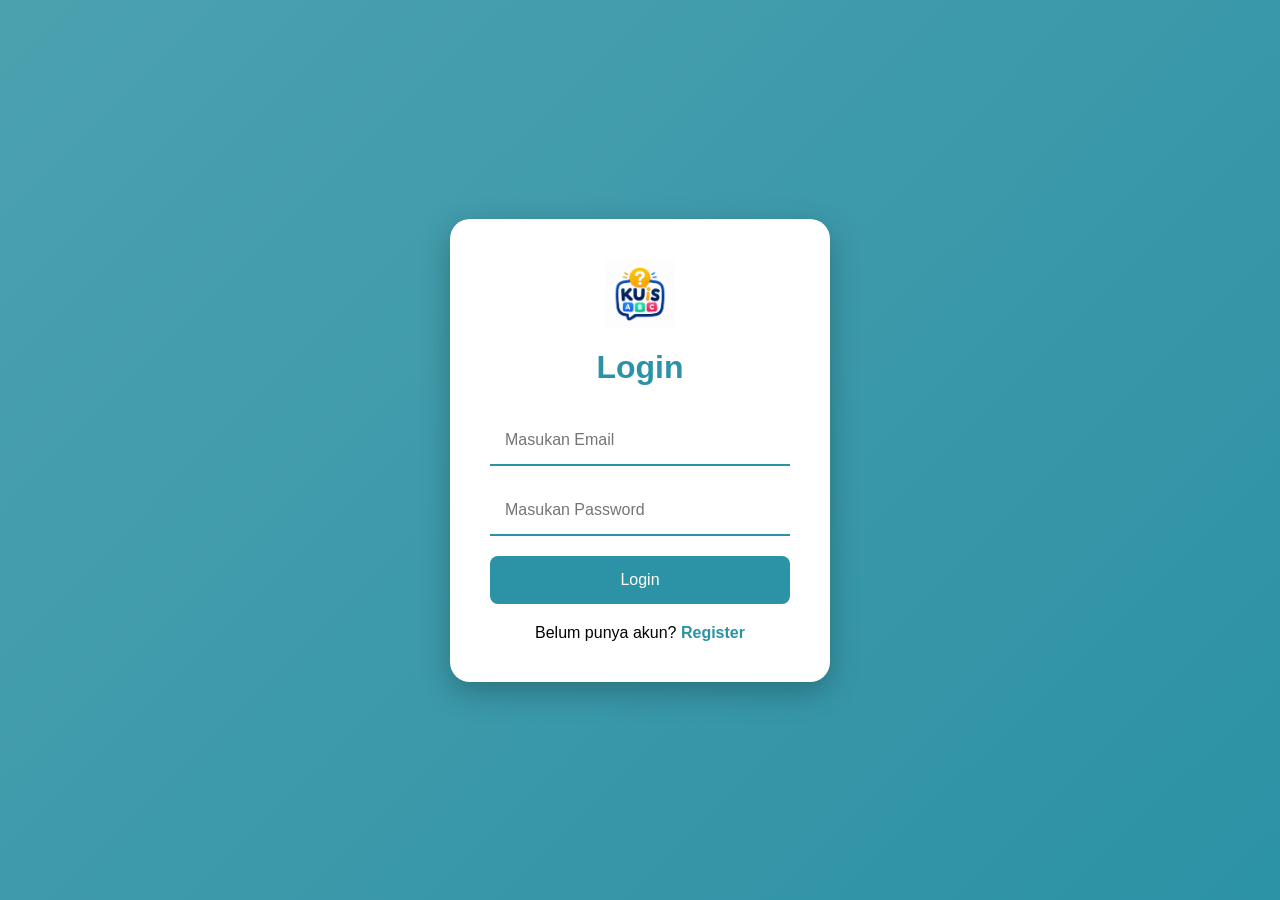
<file: index.html>
<!doctype html>
<html lang="en">
  <head>
    <meta charset="UTF-8" />
    <meta name="viewport" content="width=device-width, initial-scale=1.0" />
    <!-- My Style CSS-->
    <link rel="stylesheet" href="css/style.css" />
    <title>Quizz App - Login</title>
  </head>
  <body>
    <div class="container">
      <div class="login-box">
        <img src="assets/logo.png" class="logo" />
        <h1>Login</h1>
        <form id="loginForm">
          <input type="email" id="email" placeholder="Masukan Email" required />
          <input type="password" id="password" placeholder="Masukan Password" required />
          <button type="submit">Login</button>
        </form>
        <p>
          Belum punya akun?
          <a href="register.html">Register</a>
        </p>
      </div>
    </div>
    <!-- My JS -->
    <script src="js/login.js"></script>
  </body>
</html>
</file>
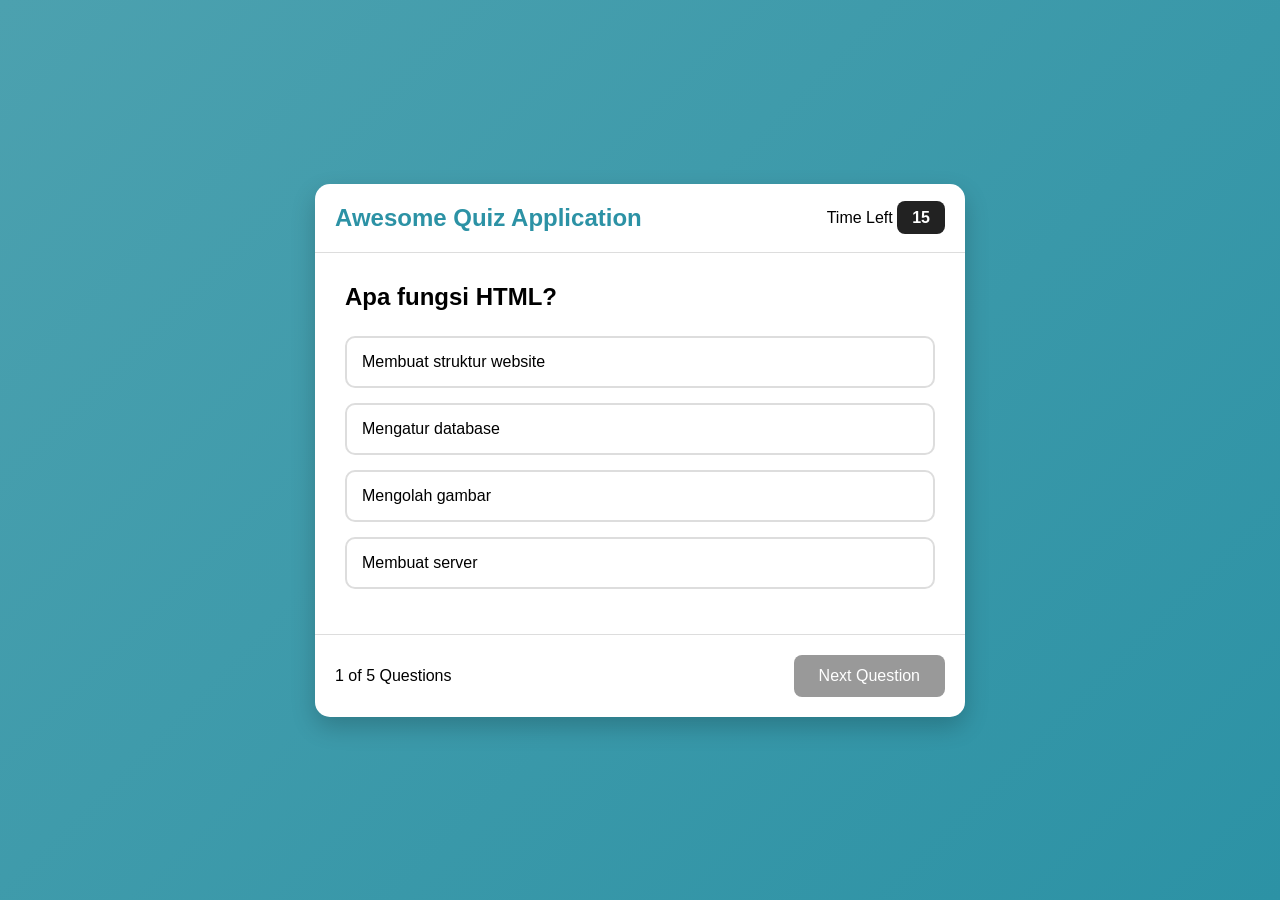
<file: quiz.html>
<!DOCTYPE html>
<html lang="en">
<head>
    <meta charset="UTF-8">
    <meta name="viewport" content="width=device-width, initial-scale=1.0">
    <link rel="stylesheet" href="css/style.css">
    <link rel="stylesheet" href="css/quiz.css">
    <title>Quiz App</title>
</head>
<body>
    <div class="quiz-container">
        <div class="quiz-box">
            <header>
                <h2>Awesome Quiz Application</h2>
                <div class="timer">
                    Time Left
                    <span id="timer">15</span>
                </div>
            </header>
            <section>
                <h3 id="question"></h3>
                <div id="options"></div>
            </section>
            <footer>
                <span id="question-number">
                    1 of 5 Questions
                </span>
                <button id="nextBtn">Next Question</button>
            </footer>
        </div>
    </div>
    <script src="js/questions.js"></script>
    <script src="js/quiz.js"></script>
</body>
</html>
</file>
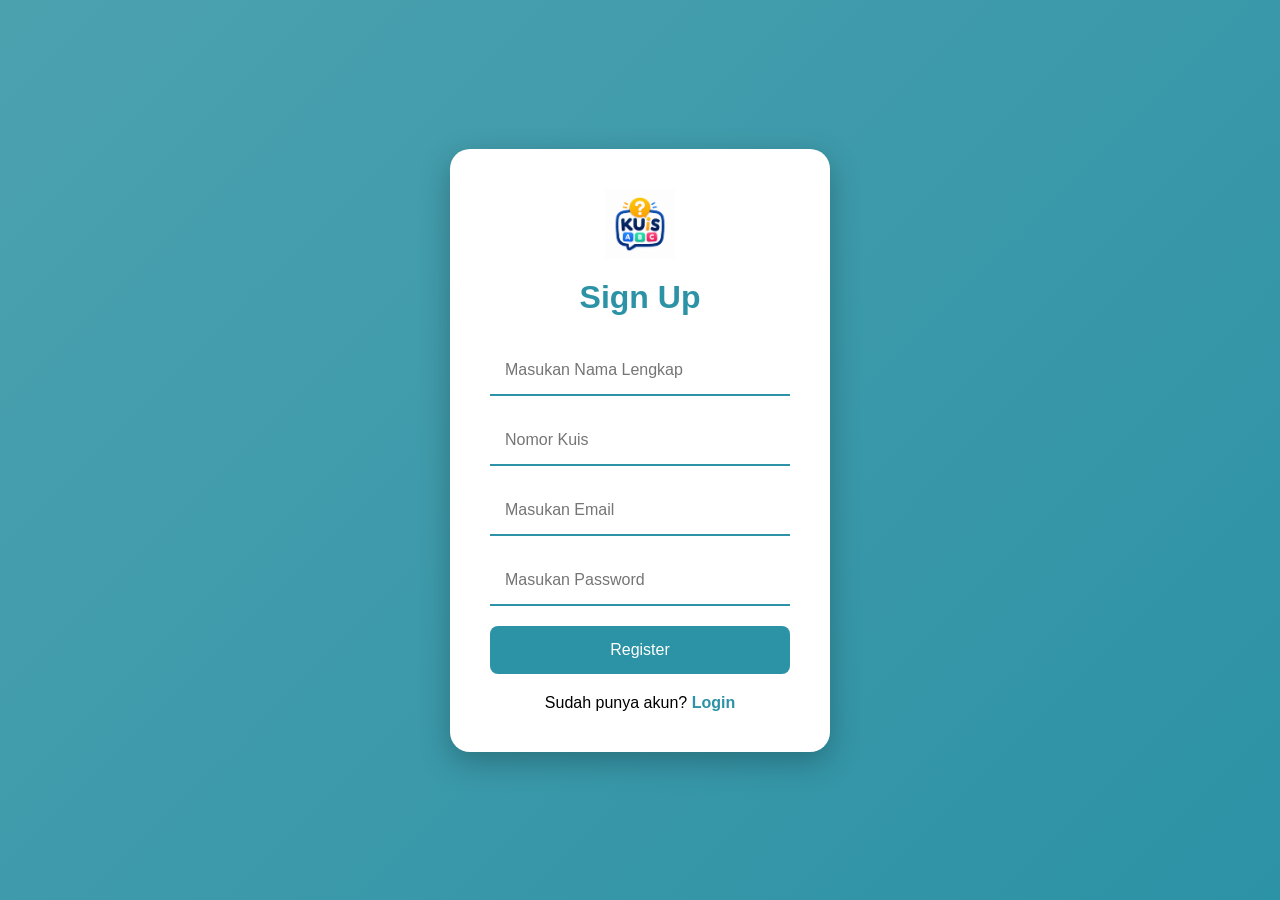
<file: register.html>
<!doctype html>
<html lang="en">
  <head>
    <meta charset="UTF-8" />
    <meta name="viewport" content="width=device-width, initial-scale=1.0" />
    <!-- My Style CSS -->
    <link rel="stylesheet" href="css/style.css" />
    <title>Register Quizz App</title>
  </head>
  <body>
    <div class="container">
      <div class="login-box">
        <img src="assets/logo.png" class="logo" />
        <h1>Sign Up</h1>
        <form id="registerForm">
          <input
            type="text"
            id="fullname"
            placeholder="Masukan Nama Lengkap"
            required
          />
          <input
            type="text"
            id="quizNumber"
            placeholder="Nomor Kuis"
            required
          />
          <input type="email" id="email" placeholder="Masukan Email" required />
          <input
            type="password"
            id="password"
            placeholder="Masukan Password"
            required
          />
          <button type="submit">Register</button>
        </form>
        <p>Sudah punya akun? <a href="login.html">Login</a></p>
      </div>
    </div>
    <!-- My JS -->
    <script src="js/register.js"></script>
  </body>
</html>
</file>
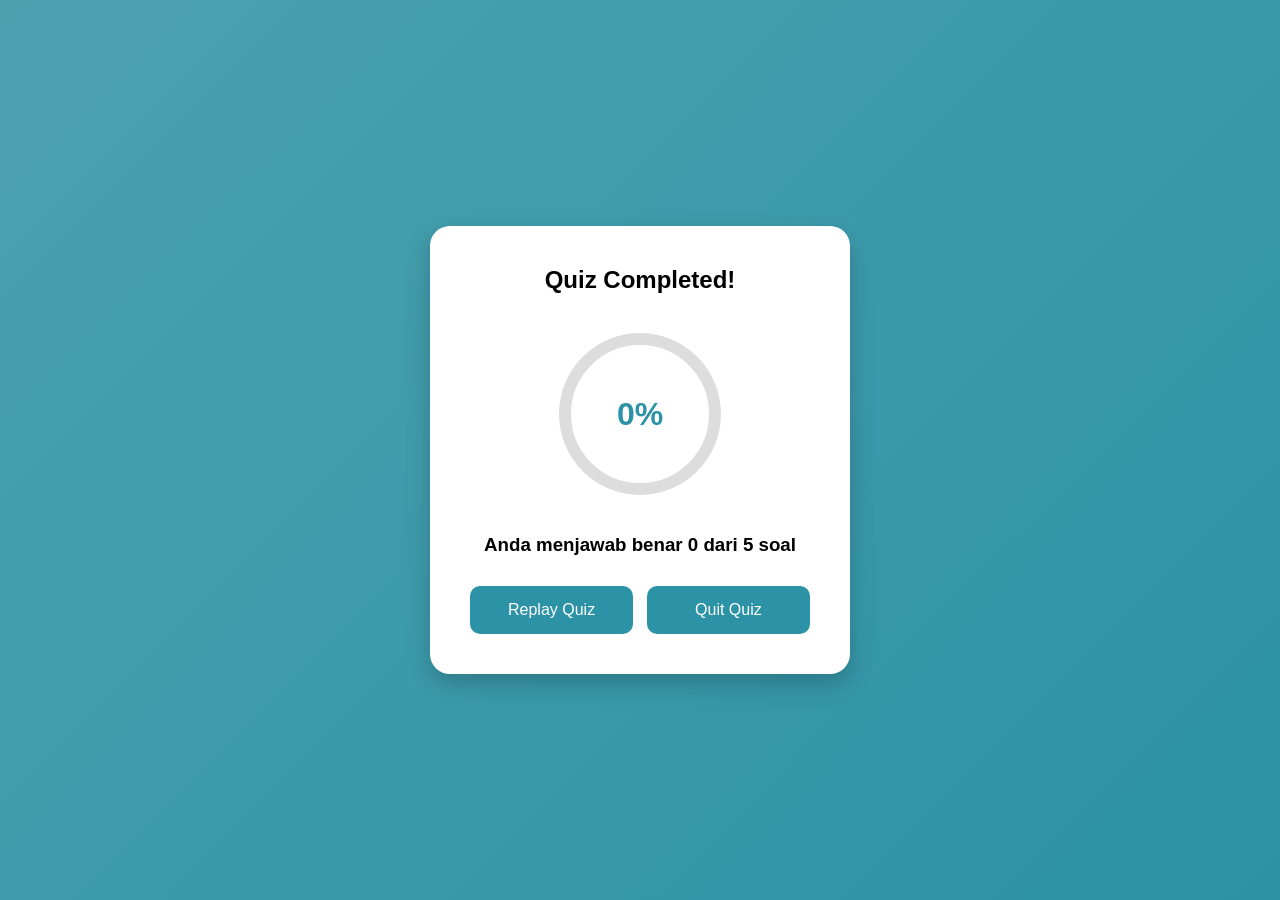
<file: result.html>
<!doctype html>
<html lang="en">
  <head>
    <meta charset="UTF-8" />
    <meta name="viewport" content="width=device-width, initial-scale=1.0" />
    <!-- My Style CSS -->
    <link rel="stylesheet" href="css/style.css" />
    <link rel="stylesheet" href="css/result.css" />
    <title>Quiz Result</title>
  </head>
  <body>
    <div class="result-container">
      <div class="result-box">
        <h2>Quiz Completed!</h2>
        <div class="progress-circle">
          <svg width="180" height="180">
            <circle cx="90" cy="90" r="75" class="bg-circle"></circle>
            <circle
              cx="90"
              cy="90"
              r="75"
              class="progress"
              id="progressCircle"
            ></circle>
          </svg>
          <div class="percent" id="percentage">0</div>
        </div>
        <h3 id="scoreText"></h3>
        <div class="buttons">
          <button id="replayBtn">Replay Quiz</button>
          <button id="quitBtn">Quit Quiz</button>
        </div>
      </div>
    </div>
    <!-- My JS -->
    <script src="js/result.js"></script>
  </body>
</html>
</file>
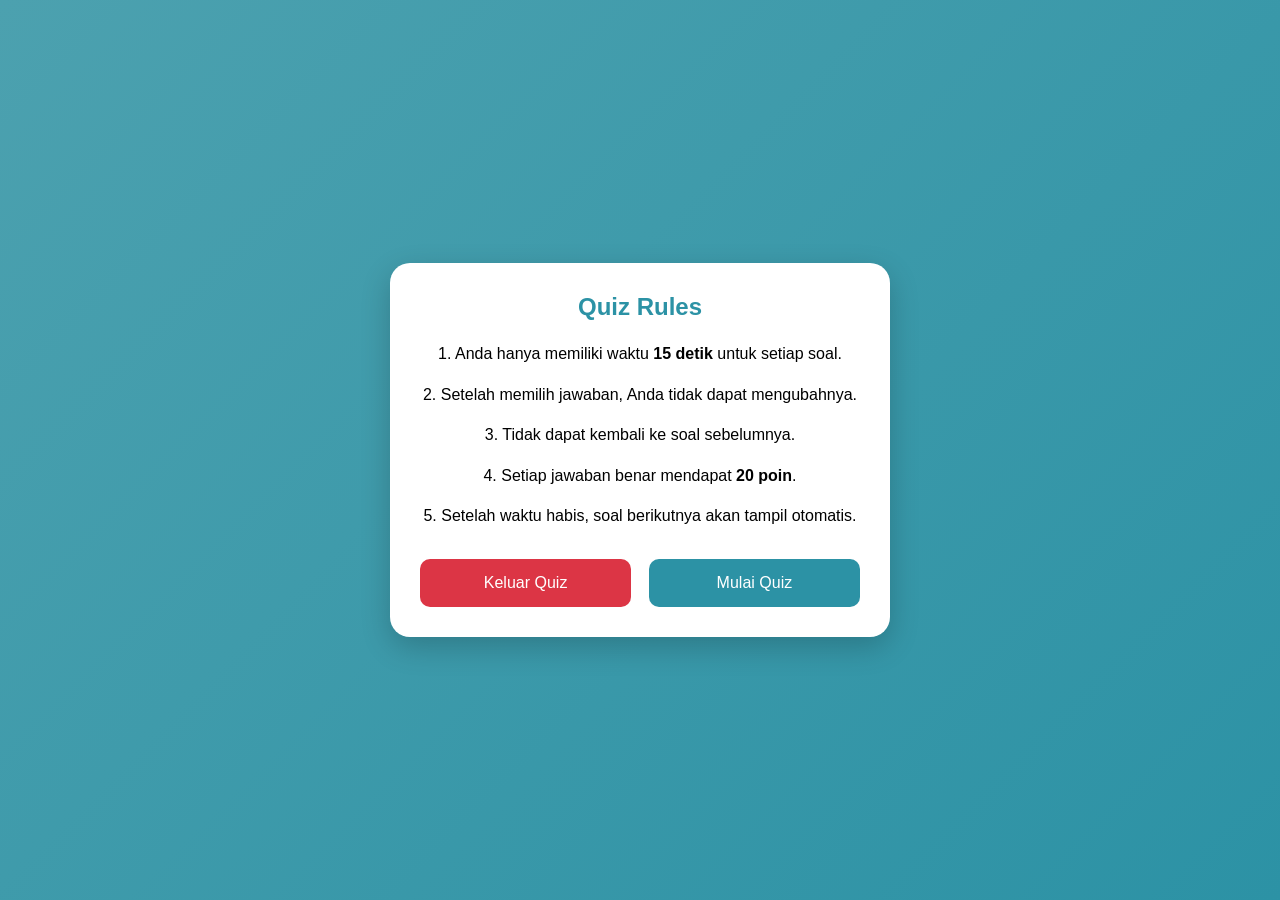
<file: rules.html>
<!DOCTYPE html>
<html lang="en">
<head>
    <meta charset="UTF-8">
    <meta name="viewport" content="width=device-width, initial-scale=1.0">
    <!-- My Style CSS-->
     <link rel="stylesheet" href="css/style.css">
    <title>Quiz Rules</title>
</head>
<body>
    <div class="container">
        <div class="rules-box">
            <h2>Quiz Rules</h2>
            <div class="rules-list">
                <p>1. Anda hanya memiliki waktu <b>15 detik</b> untuk setiap soal.</p>
                <p>2. Setelah memilih jawaban, Anda tidak dapat mengubahnya.</p>
                <p>3. Tidak dapat kembali ke soal sebelumnya.</p>
                <p>4. Setiap jawaban benar mendapat <b>20 poin</b>.</p>
                <p>5. Setelah waktu habis, soal berikutnya akan tampil otomatis.</p>
            </div>
            <div class="buttons">
                <button id="exitBtn">
                    Keluar Quiz
                </button>
                <button id="startBtn">
                    Mulai Quiz
                </button>
            </div>
        </div>
    </div>
    <script src="js/rules.js"></script>
</body>
</html>
</file>
<file: css/style.css>
* {
  margin: 0;
  padding: 0;
  box-sizing: border-box;
  font-family: Arial, Helvetica, sans-serif;
}

body {
  height: 100vh;
  display: flex;
  justify-content: center;
  align-items: center;
  background: linear-gradient(135deg, #4ca1af, #2c92a5);
}

.container {
  width: 100%;
  display: flex;
  justify-content: center;
  align-items: center;
}

.login-box {
  width: 380px;
  background: #fff;
  border-radius: 20px;
  padding: 40px;
  box-shadow: 0 10px 30px rgba(0, 0, 0, 0.25);
}

.logo {
  width: 70px;
  display: block;
  margin: auto;
  margin-bottom: 20px;
}

.login-box h1 {
  text-align: center;
  color: #2c92a5;
  margin-bottom: 30px;
}

form {
  display: flex;
  flex-direction: column;
}

input {
  width: 100%;
  padding: 15px;
  margin-bottom: 20px;
  border: none;
  border-bottom: 2px solid #2c92a5;
  outline: none;
  font-size: 16px;
}

input:focus {
  border-bottom: 2px solid #0f6d82;
}

button {
  padding: 15px;
  border: none;
  border-radius: 8px;
  background: #2c92a5;
  color: white;
  font-size: 16px;
  cursor: pointer;
  transition: 0.3s;
}

button:hover {
  background: #217b8d;
}

p {
  margin-top: 20px;
  text-align: center;
}

a {
  color: #2c92a5;
  text-decoration: none;
  font-weight: bold;
}

a:hover {
  text-decoration: underline;
}

@media (max-widht: 480px) {
  .login-box {
    width: 90%;
    padding: 30px;
  }
}

.rules-box {
  width: 500px;
  background: #fff;
  padding: 30px;
  border-radius: 20px;
  box-shadow: 0 10px 30px rgba(0, 0, 0, .2);
}

.rules-box h2 {
  text-align: center;
  color: #2c92a5;
  margin-bottom: 20px;
}

.rules-list p {
  margin: 15px 0;
  font-size: 16px;
  line-height: 1.6;
}

.buttons {
  display: flex;
  justify-content: space-between;
  margin-top: 30px;
}

.buttons button {
  width: 48%;
  padding: 15px;
  border: none;
  border-radius: 10px;
  cursor: pointer;
  font-size: 16px;
  transition: .3s;
}

#exitBtn {
  background: #dc3545;
  color: white;
}

#exitBtn:hover {
  background: #b52b39;
}

#startBtn {
  background: #2c92a5;
  color: white;
}

#startBtn:hover {
  background: #217b8d;
}

/* Aimasi halaman */
body {
  animation: fadeIn .8s ease;
}

@keyframes fadeIn {
  from {
    opacity: 0;
  }
  to {
    opacity: 1;
  }
}

.login-box,
.register-box,
.rules-box,
.quiz-box,
.result-box {
  animation: zoomIn .6s ease;
}

@keyframes zoomIn {
  from {
    transform: scale(.8);
    opacity: 0;
  }
  to {
    transform: scale(1);
    opacity: 1;
  }
}

button {
  transition: .3s;
  cursor: pointer;
}

button:hover {
  transform: translateY(-3px);
  box-shadow: 0 8px 20px rgba(0, 0, 0, .2);
}

button:active {
  transform: scale(.96);
}
</file>
<file: css/quiz.css>
.quiz-container {
  width: 100%;
  min-height: 100vh;
  display: flex;
  justify-content: center;
  align-items: center;
  background: linear-gradient(135deg, #4ca1af, #2c92a5);
}

.quiz-box {
  width: 650px;
  background: white;
  border-radius: 15px;
  box-shadow: 0 10px 25px rgba(0, 0, 0, 0.2);
  overflow: hidden;
}

header {
  display: flex;
  justify-content: space-between;
  align-items: center;
  padding: 20px;
  border-bottom: 1px solid #ddd;
}

header h2 {
  color: #2c92a5;
}

timer {
  background: #2c92a5;
  color: white;
  padding: 10px 18px;
  border-radius: 8px;
  font-weight: bold;
}

section {
  padding: 30px;
}

section h3 {
  margin-bottom: 25px;
  font-size: 24px;
}

.option {
  padding: 15px;
  border: 2px solid #ddd;
  margin-bottom: 15px;
  border-radius: 10px;
  cursor: pointer;
  transition: 0.3s;
  cursor: pointer;
}

.option:hover {
  background: #2c92a5;
  color: white;
  transform: translateX(8px);
  background: #dff7fb;
}

footer {
  display: flex;
  justify-content: space-between;
  align-items: center;
  padding: 20px;
  border-top: 1px solid #ddd;
}

#nextBtn {
  padding: 12px 25px;
  background: #2c92a5;
  color: white;
  border: none;
  border-radius: 8px;
  cursor: pointer;
  transition: 0.3s;
}

#nextBtn:hover {
  background: #217b8d;
}

@media (max-widht: 768px) {
  .quiz-box {
    width: 95%;
  }
  header {
    flex-direction: column;
    gap: 15px;
  }
  footer {
    flex-direction: column;
    gap: 15px;
  }
}

@keyframes correctAnswer {
  0% {
    transform: scale(0.9);
  }
  50% {
    transform: scale(1.08);
  }
  100% {
    transform: scale(1);
  }
}

@keyframes wrongAnswer {
  0% {
    transform: translateX(-8px);
  }
  25% {
    transform: translateX(8px);
  }
  50% {
    transform: translateX(-8px);
  }
  75% {
    transform: translateX(8px);
  }
  100% {
    transform: translateX(0);
  }
}

#timer {
  background: #222;
  color: white;
  padding: 8px 15px;
  border-radius: 8px;
  font-weight: bold;
}

.correct {
  background: #28a745;
  color: white;
  border-color: #28a745;
  animation: correctAnswer 0.5s;
}

.wrong {
  background: #dc3545;
  color: white;
  border-color: #dc3545;
  animation: wrongAnswer 0.4s;
}

#nextBtn:disabled {
  background: #999;
  cursor: not-allowed;
}
</file>
<file: css/result.css>
.result-container {
    width: 100%;
    min-height: 100vh;
    display: flex;
    justify-content: center;
    align-items: center;
    background: linear-gradient(135deg,#4ca1af,#2c92a5);
}

.result-box {
    width: 420px;
    background: white;
    padding: 40px;
    border-radius: 20px;
    text-align: center;
    box-shadow: 0 10px 25px rgba(0, 0, 0, .2);
}

.circle {
    width: 180px;
    height: 180px;
    border-radius: 50%;
    border: 12px solid #2c92a5;
    display: flex;
    justify-content: center;
    align-items: center;
    margin: 30px auto;
    font-size: 36px;
    font-weight: bold;
    color: #2c92a5;
}

#scoreText {
    margin: 20px 0;
}

.buttons {
    display: flex;
    justify-content: space-between;
}

.buttons button {
    width: 48%;
}

.progress-circle {
    width: 180px;
    height: 180px;
    margin: 30px auto;
    position: relative;
}

.progress-circle svg {
    transform: rotate(-90deg);
}

.bg-circle {
    fill: none;
    stroke: #ddd;
    stroke-width: 12;
}

.progress {
    fill: none;
    stroke: #2c92a5;
    stroke-width: 12;
    stroke-linecap: round;
    stroke-dasharray: 471;
    stroke-dashoffset: 471;
    transition: 1.5s;
}

.percent {
    position: absolute;
    top: 50%;
    left: 50%;
    transform: translate(-50%, -50%);
    font-size: 32px;
    font-weight: bold;
    color: #2c92a5;
}
</file>
